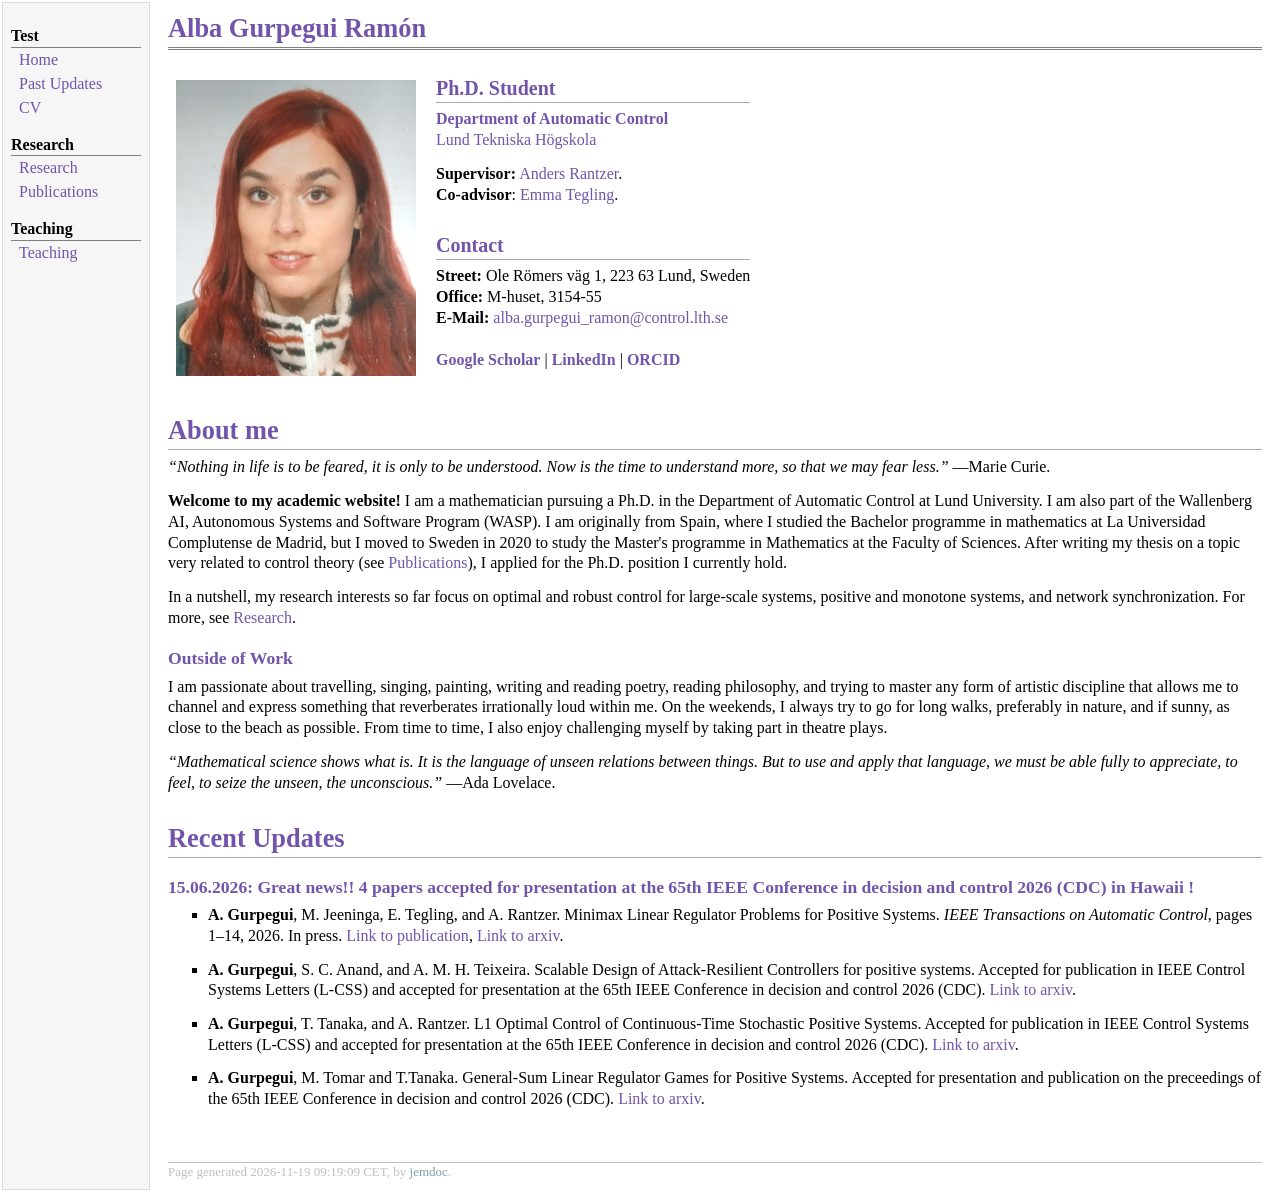
<file: index.html>
<!DOCTYPE html PUBLIC "-//W3C//DTD XHTML 1.1//EN"
  "http://www.w3.org/TR/xhtml11/DTD/xhtml11.dtd">
<html xmlns="http://www.w3.org/1999/xhtml" xml:lang="en">
<head>
<meta name="generator" content="jemdoc, see http://jemdoc.jaboc.net/" />
<meta http-equiv="Content-Type" content="text/html;charset=utf-8" />
<link rel="stylesheet" href="jemdoc.css" type="text/css" />
<link rel="stylesheet" href="../../jemdoc.css" type="text/css" />
<title>Alba Gurpegui - Academic Webpage</title>
</head>
<body>
<table summary="Table for page layout." id="tlayout">
<tr valign="top">
<td id="layout-menu">
<div class="menu-category">Test</div>
<div class="menu-item"><a href="/index.html">Home</a></div>
<div class="menu-item"><a href="/pastupdates.html">Past&nbsp;Updates</a></div>
<div class="menu-item"><a href="/CV.html">CV</a></div>
<div class="menu-category">Research</div>
<div class="menu-item"><a href="/research.html">Research</a></div>
<div class="menu-item"><a href="/publications.html">Publications</a></div>
<div class="menu-category">Teaching</div>
<div class="menu-item"><a href="/teaching.html">Teaching</a></div>
</td>
<td id="layout-content">
<div id="toptitle">
<h1>Alba Gurpegui Ramón</h1>
</div>
<table class="imgtable"><tr><td>
<img src="pic_alba.png" alt="Alba" />&nbsp;</td>
<td align="left"><h2>Ph.D. Student</h2>
<p><a href="https://www.control.lth.se"><b>Department of Automatic Control</b></a><br />
<a href="https://www.lth.se">Lund Tekniska Högskola</a><br /></p>
<p><b>Supervisor:</b> <a href="https://www.control.lth.se/personnel/personnel/anders-rantzer/">Anders Rantzer</a>.<br />
<b>Co-advisor</b>: <a href="https://tegling.se">Emma Tegling</a>.</p>
<h2>Contact</h2>
<p><b>Street:</b> Ole Römers väg 1, 223 63 Lund, Sweden<br />
<b>Office:</b> M-huset,  3154-55<br />
<b>E-Mail:</b> <a href="mailto:alba.gurpegui_ramon@control.lth.se">alba.gurpegui_ramon@control.lth.se</a><br />
<br />
<a href="https://scholar.google.com/citations?user=vSmTNfsAAAAJ&amp;hl=en"><b>Google Scholar</b></a> | <a href="https://www.linkedin.com/in/alba-gurpegui-3a1896249/"><b>LinkedIn</b></a> | <a href="https://orcid.org/0009-0004-3581-3519"><b>ORCID</b></a> </p>
</td></tr></table>
<h1>About me </h1>
<p><i>&ldquo;Nothing in life is to be feared, it is only to be understood. Now is the time to understand more, so that we may fear less.&rdquo;</i> —Marie Curie.</p>
<p><b>Welcome to my academic website!</b> I am a mathematician pursuing a Ph.D. in the Department 
of Automatic Control at Lund University. I am also part of the Wallenberg AI, Autonomous 
Systems and Software Program (WASP). I am originally from Spain, where I studied the Bachelor programme in mathematics at La Universidad Complutense de Madrid, 
but I moved to Sweden in 2020 to study the Master's programme in Mathematics at the Faculty of Sciences. After 
writing my thesis on a topic very related to control theory (see <a href="/publications.html">Publications</a>), I applied for the Ph.D. position 
I currently hold. </p>
<p>In a nutshell, my research interests so far focus on optimal and robust control for large-scale systems, positive and monotone systems, 
and network synchronization. For more, see <a href="/research.html">Research</a>.</p>
<h3>Outside of Work</h3>
<p>I am passionate about travelling, singing, painting, writing and reading poetry, reading philosophy, 
and trying to master any form of artistic discipline that allows me to channel and express something 
that reverberates irrationally loud within me. On the weekends, I always try to go for long walks, preferably in nature, 
and if sunny, as close to the beach as possible. From time to time, I also enjoy challenging myself by taking part 
in theatre plays.</p>
<p><i>&ldquo;Mathematical science shows what is. It is the language of unseen relations between things. But to use and apply that language, we must be able fully to appreciate, to feel, to seize the unseen, the unconscious.&rdquo;</i> —Ada Lovelace.</p>
<h1>Recent Updates</h1>
<h3>15.06.2026: Great news!! 4 papers accepted for presentation at the 65th IEEE Conference in decision and control 2026 (CDC) in Hawaii !</h3>
<ul>
<li><p><b>A. Gurpegui</b>, M. Jeeninga, E. Tegling, and A. Rantzer. Minimax Linear Regulator Problems for Positive Systems. <i>IEEE Transactions
on Automatic Control</i>, pages 1–14, 2026. In press. <a href="https://ieeexplore.ieee.org/document/11430578">Link to publication</a>, <a href="https://arxiv.org/pdf/2411.04809">Link to arxiv</a>.</p>
</li>
</ul>
<ul>
<li><p><b>A. Gurpegui</b>, S. C. Anand, and A. M. H. Teixeira. Scalable Design of Attack-Resilient Controllers for positive systems. 
Accepted for publication in IEEE Control Systems Letters (L-CSS) and accepted for presentation at the 65th IEEE Conference in decision and control 2026 (CDC). <a href="https://arxiv.org/pdf/2605.10078">Link to arxiv</a>.</p>
</li>
</ul>
<ul>
<li><p><b>A. Gurpegui</b>, T. Tanaka, and A. Rantzer. L1 Optimal Control of Continuous-Time Stochastic Positive Systems. 
Accepted for publication in  IEEE Control Systems Letters (L-CSS) and accepted for presentation at the 65th IEEE Conference in decision and control 2026 (CDC). <a href="https://arxiv.org/pdf/2607.03952">Link to arxiv</a>.</p>
</li>
</ul>
<ul>
<li><p><b>A. Gurpegui</b>, M. Tomar and T.Tanaka. General-Sum Linear Regulator Games for Positive Systems. Accepted for presentation and publication
on the preceedings of the 65th IEEE Conference in decision and control 2026 (CDC). <a href="https://arxiv.org/pdf/2608.22711">Link to arxiv</a>.</p>
</li>
</ul>
<div id="footer">
<div id="footer-text">
Page generated 2026-11-19 09:19:09 CET, by <a href="http://jemdoc.jaboc.net/">jemdoc</a>.
</div>
</div>
</td>
</tr>
</table>
<!-- This script will be injected in the pages of the site to collect visiting info fpr Google analytics.-->
<!-- Use your GoogleAnalytics ID, update the following code and the MY_ID with yours (used two times.)  -->
<script async src="https://www.googletagmanager.com/gtag/js?id=MY_ID"></script>
<script>
  window.dataLayer = window.dataLayer || [];
  function gtag(){dataLayer.push(arguments);}
  gtag('js', new Date());
  gtag('config', 'MY_ID');
</script>
</body>
</html>
</file>
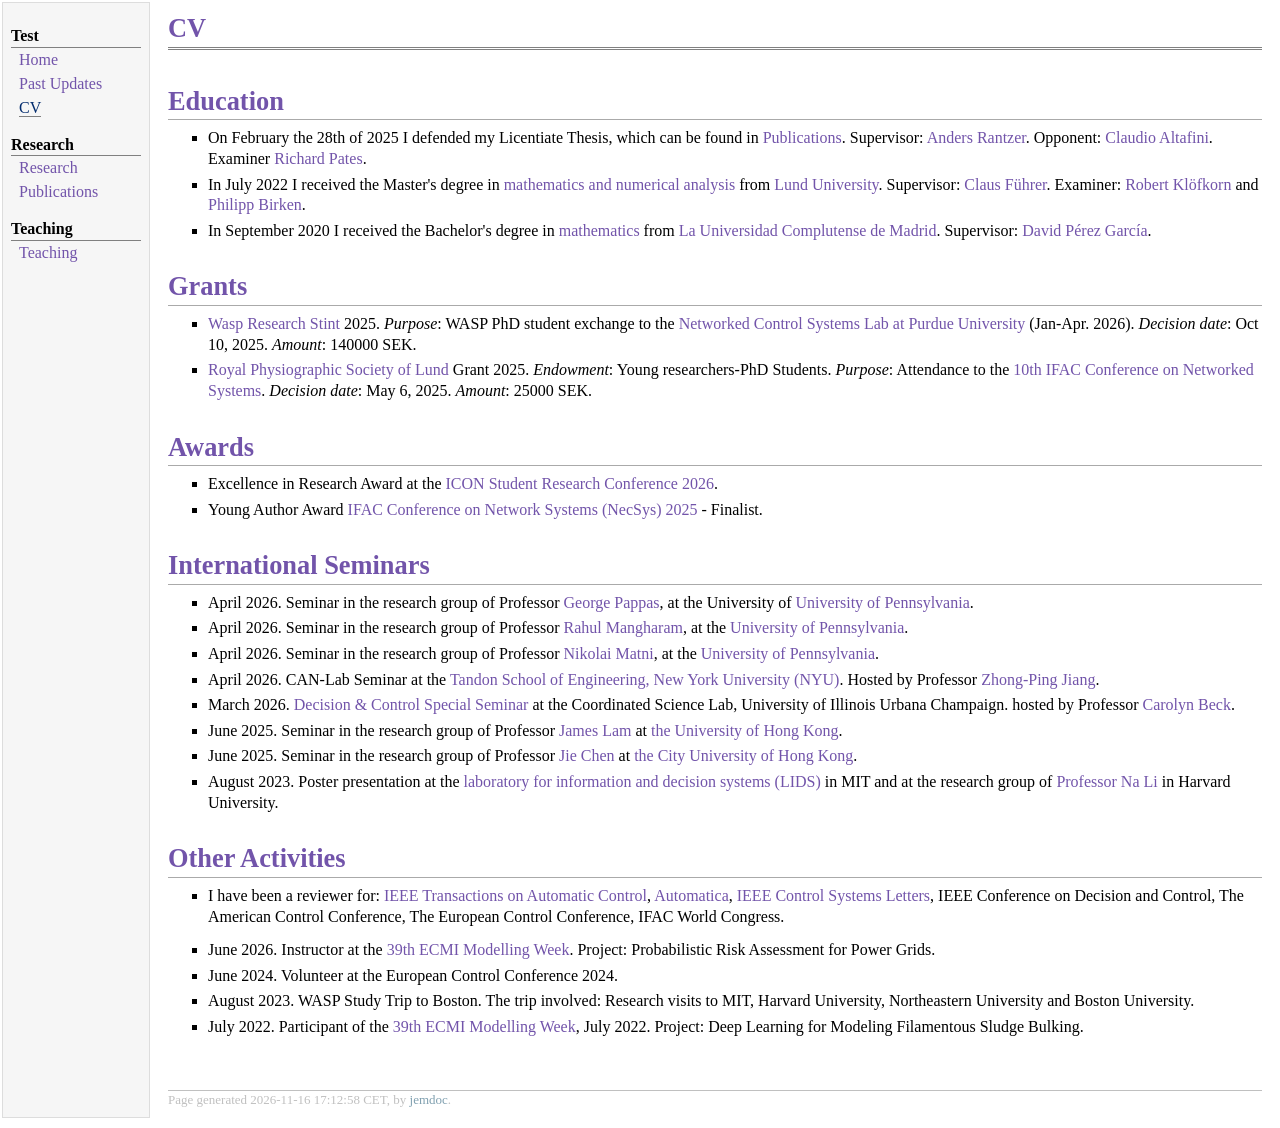
<file: CV.html>
<!DOCTYPE html PUBLIC "-//W3C//DTD XHTML 1.1//EN"
  "http://www.w3.org/TR/xhtml11/DTD/xhtml11.dtd">
<html xmlns="http://www.w3.org/1999/xhtml" xml:lang="en">
<head>
<meta name="generator" content="jemdoc, see http://jemdoc.jaboc.net/" />
<meta http-equiv="Content-Type" content="text/html;charset=utf-8" />
<link rel="stylesheet" href="jemdoc.css" type="text/css" />
<title>Alba Gurpegui - Academic Webpage</title>
</head>
<body>
<table summary="Table for page layout." id="tlayout">
<tr valign="top">
<td id="layout-menu">
<div class="menu-category">Test</div>
<div class="menu-item"><a href="/index.html">Home</a></div>
<div class="menu-item"><a href="/pastupdates.html">Past&nbsp;Updates</a></div>
<div class="menu-item"><a href="/CV.html" class="current">CV</a></div>
<div class="menu-category">Research</div>
<div class="menu-item"><a href="/research.html">Research</a></div>
<div class="menu-item"><a href="/publications.html">Publications</a></div>
<div class="menu-category">Teaching</div>
<div class="menu-item"><a href="/teaching.html">Teaching</a></div>
</td>
<td id="layout-content">
<div id="toptitle">
<h1>CV </h1>
</div>
<h1>Education</h1>
<ul>
<li><p>On February the 28th of 2025 I defended my Licentiate Thesis, which can be found in <a href="\publications.html">Publications</a>. 
Supervisor: <a href="https://www.control.lth.se/personnel/personnel/anders-rantzer/">Anders Rantzer</a>. Opponent: <a href="https://liu.se/en/employee/claal20">Claudio Altafini</a>. Examiner <a href="https://portal.research.lu.se/en/persons/richard-pates/">Richard Pates</a>.</p>
</li>
<li><p>In July 2022 I received the Master's degree in <a href="https://www.maths.lu.se/english/education/mathematics-masters-programme/">mathematics and numerical analysis</a> from <a href="https://www.lunduniversity.lu.se">Lund University</a>. 
Supervisor: <a href="https://www.maths.lu.se/english/research/staff/claus-fuhrer/">Claus Führer</a>. Examiner: <a href="https://portal.research.lu.se/en/persons/robert-kloefkorn/">Robert Klöfkorn</a> and <a href="https://www.maths.lu.se/english/research/staff/philipp-birken/">Philipp Birken</a>.</p>
</li>
<li><p>In September 2020 I received the Bachelor's degree in <a href="https://matematicas.ucm.es/estudios/grado-matematicas-plan">mathematics</a> from <a href="https://matematicas.ucm.es">La Universidad Complutense de Madrid</a>. Supervisor: <a href="https://www.ucm.es/mathqi/david-perez-garcia">David Pérez García</a>.</p>
</li>
</ul>
<h1>Grants</h1>
<ul>
<li><p><a href="https://wasp-sweden.org/graduate-school/internationalization/study-stint-abroad/">Wasp Research Stint</a> 2025. <i>Purpose</i>: WASP PhD student exchange to the <a href="https://networked-control-systems-lab.github.io/?_ga=2.5119798.467045191.1794845396-16957568.1794845395">Networked Control Systems Lab at Purdue University</a> (Jan-Apr. 2026). <i>Decision date</i>: Oct 10, 2025. <i>Amount</i>: 140000 SEK.</p>
</li>
<li><p><a href="https://www.fysiografen.se/en/">Royal Physiographic Society of Lund</a> Grant 2025. <i>Endowment</i>: Young researchers-PhD Students. <i>Purpose</i>: Attendance to the <a href="https://necsys25.org">10th IFAC Conference on Networked Systems</a>. <i>Decision date</i>: May 6, 2025. <i>Amount</i>: 25000 SEK.</p>
</li>
</ul>
<h1>Awards </h1>
<ul>
<li><p>Excellence in Research Award at the <a href="https://purdue-icon-src.github.io/index.html">ICON Student Research Conference 2026</a>.</p>
</li>
<li><p>Young Author Award <a href="https://necsys25.org">IFAC Conference on Network Systems (NecSys) 2025</a> - Finalist. </p>
</li>
</ul>
<h1>International Seminars</h1>
<ul>
<li><p>April 2026. Seminar in the research group of Professor <a href="https://www.georgejpappas.org">George Pappas</a>, at the University of <a href="https://www.upenn.edu">University of Pennsylvania</a>. </p>
</li>
<li><p>April 2026. Seminar in the research group of Professor <a href="https://directory.seas.upenn.edu/rahul-mangharam/">Rahul Mangharam</a>, at the <a href="https://www.upenn.edu">University of Pennsylvania</a>. </p>
</li>
<li><p>April 2026. Seminar in the research group of Professor <a href="https://nikolaimatni.github.io">Nikolai Matni</a>, at the <a href="https://www.upenn.edu">University of Pennsylvania</a>. </p>
</li>
<li><p>April 2026. CAN-Lab Seminar at the <a href="https://engineering.nyu.edu">Tandon School of Engineering, New York University (NYU)</a>. Hosted by Professor <a href="https://engineering.nyu.edu/faculty/zhong-ping-jiang">Zhong-Ping Jiang</a>.</p>
</li>
<li><p>March 2026. <a href="https://calendars.illinois.edu/detail/6991/33548097">Decision &amp; Control Special Seminar</a> at the Coordinated Science Lab, University of Illinois Urbana Champaign. 
hosted by Professor <a href="https://ise.illinois.edu/directory/profile/beck3">Carolyn Beck</a>.</p>
</li>
<li><p>June 2025. Seminar in the research group of Professor <a href="https://meweb.hku.hk/jlam/">James Lam</a> at <a href="https://www.hku.hk">the University of Hong Kong</a>. </p>
</li>
<li><p>June 2025. Seminar in the research group of Professor <a href="https://www.ee.cityu.edu.hk/~jchen/Biography.html">Jie Chen</a> at <a href="https://www.cityu.edu.hk">the City University of Hong Kong</a>.</p>
</li>
<li><p>August 2023. Poster presentation at the <a href="https://lids.mit.edu">laboratory for information and decision systems (LIDS)</a> in MIT and at the research group of <a href="https://nali.seas.harvard.edu">Professor Na Li</a> in Harvard University.</p>
</li>
</ul>
<h1>Other Activities</h1>
<ul>
<li><p>I have been a reviewer for: <a href="https://www.ieeecss.org/publication/transactions-automatic-control">IEEE Transactions on Automatic Control</a>, <a href="https://www.sciencedirect.com/journal/automatica">Automatica</a>,
<a href="https://www.ieeecss.org/publication/ieee-control-systems-letters">IEEE Control Systems Letters</a>, IEEE Conference on Decision and Control,
The American Control Conference, The European Control Conference, IFAC World Congress.</p>
</li>
</ul>
<ul>
<li><p>June 2026. Instructor at the <a href="https://sites.google.com/view/ecmimw2026/home">39th ECMI Modelling Week</a>. Project: Probabilistic Risk Assessment for Power Grids.</p>
</li>
<li><p>June 2024. Volunteer at the European Control Conference 2024.</p>
</li>
<li><p>August 2023. WASP Study Trip to Boston. The trip involved: Research visits to MIT, Harvard University, Northeastern University and Boston University.</p>
</li>
<li><p>July 2022. Participant of the <a href="https://ecmimw2022.di.univr.it">39th ECMI Modelling Week</a>, July 2022. Project: Deep Learning for Modeling Filamentous Sludge Bulking.</p>
</li>
</ul>
<div id="footer">
<div id="footer-text">
Page generated 2026-11-16 17:12:58 CET, by <a href="http://jemdoc.jaboc.net/">jemdoc</a>.
</div>
</div>
</td>
</tr>
</table>
<!-- This script will be injected in the pages of the site to collect visiting info fpr Google analytics.-->
<!-- Use your GoogleAnalytics ID, update the following code and the MY_ID with yours (used two times.)  -->
<script async src="https://www.googletagmanager.com/gtag/js?id=MY_ID"></script>
<script>
  window.dataLayer = window.dataLayer || [];
  function gtag(){dataLayer.push(arguments);}
  gtag('js', new Date());
  gtag('config', 'MY_ID');
</script>
</body>
</html>
</file>
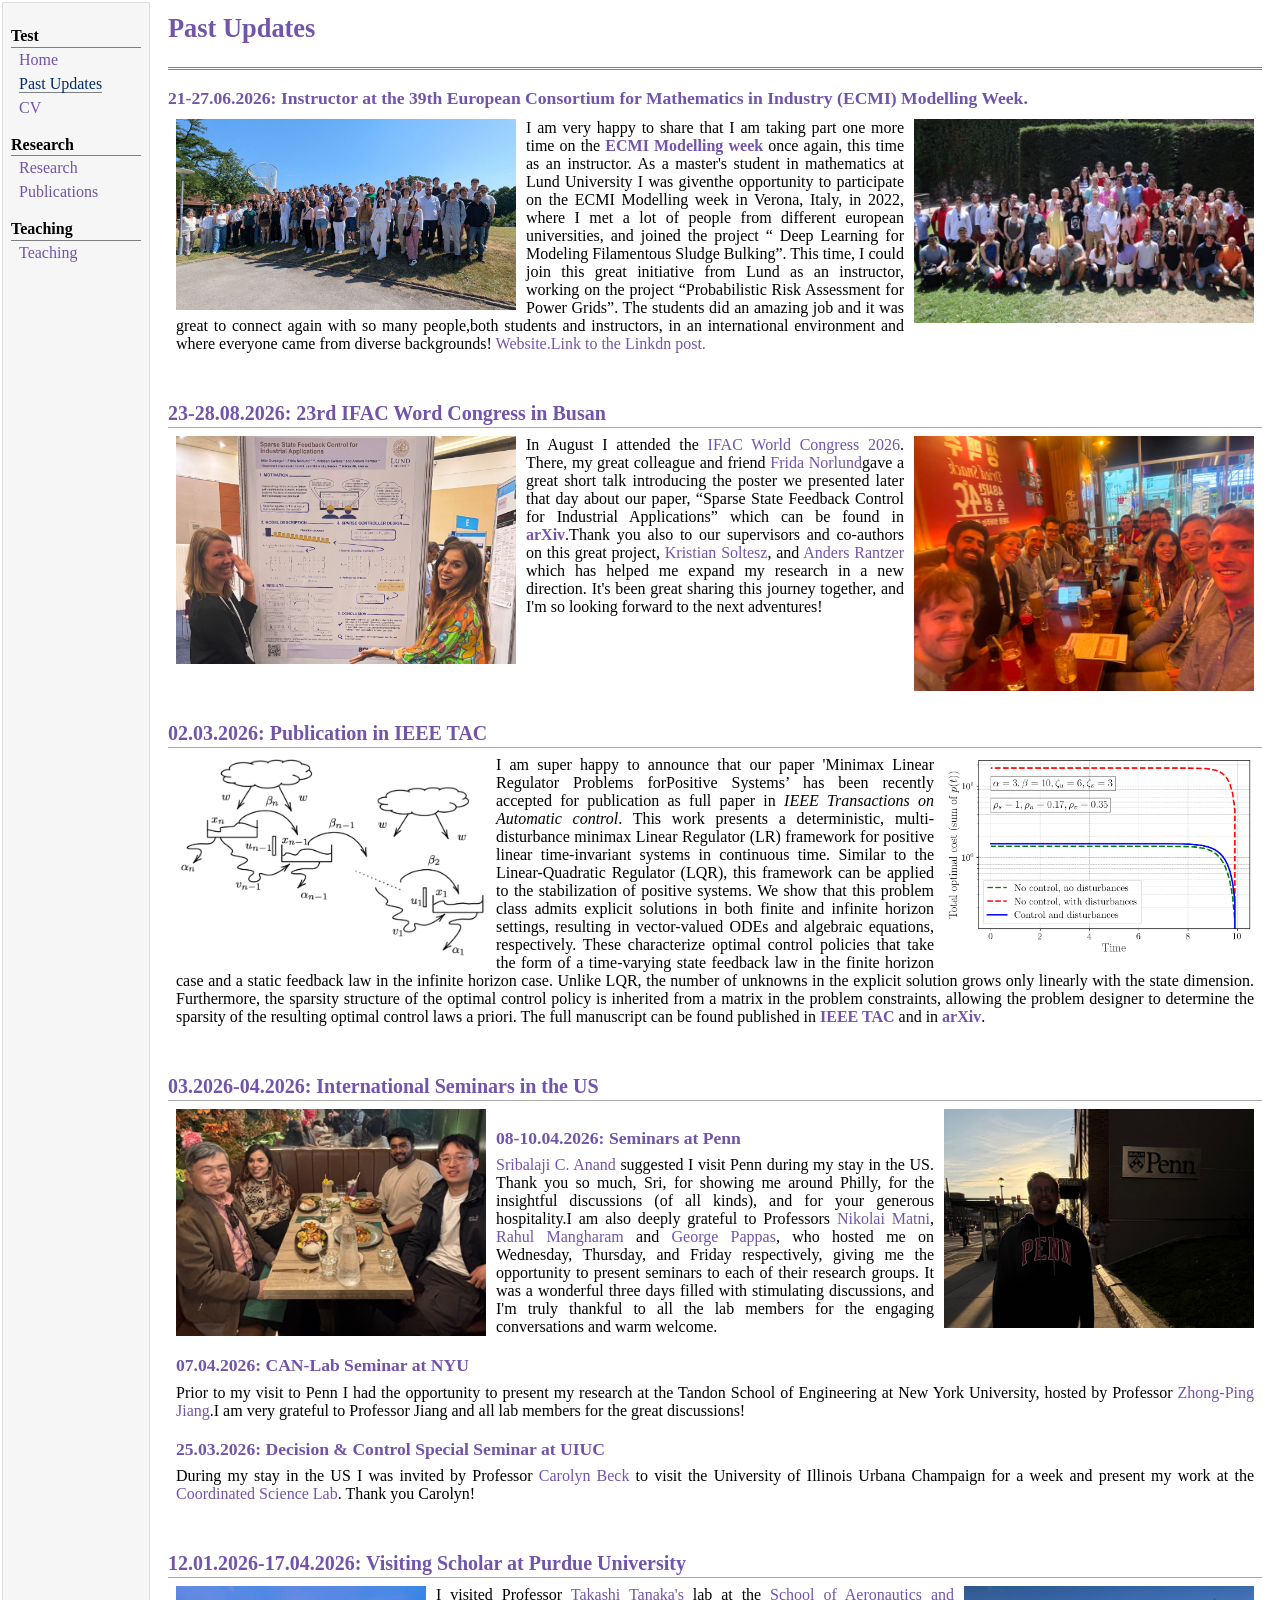
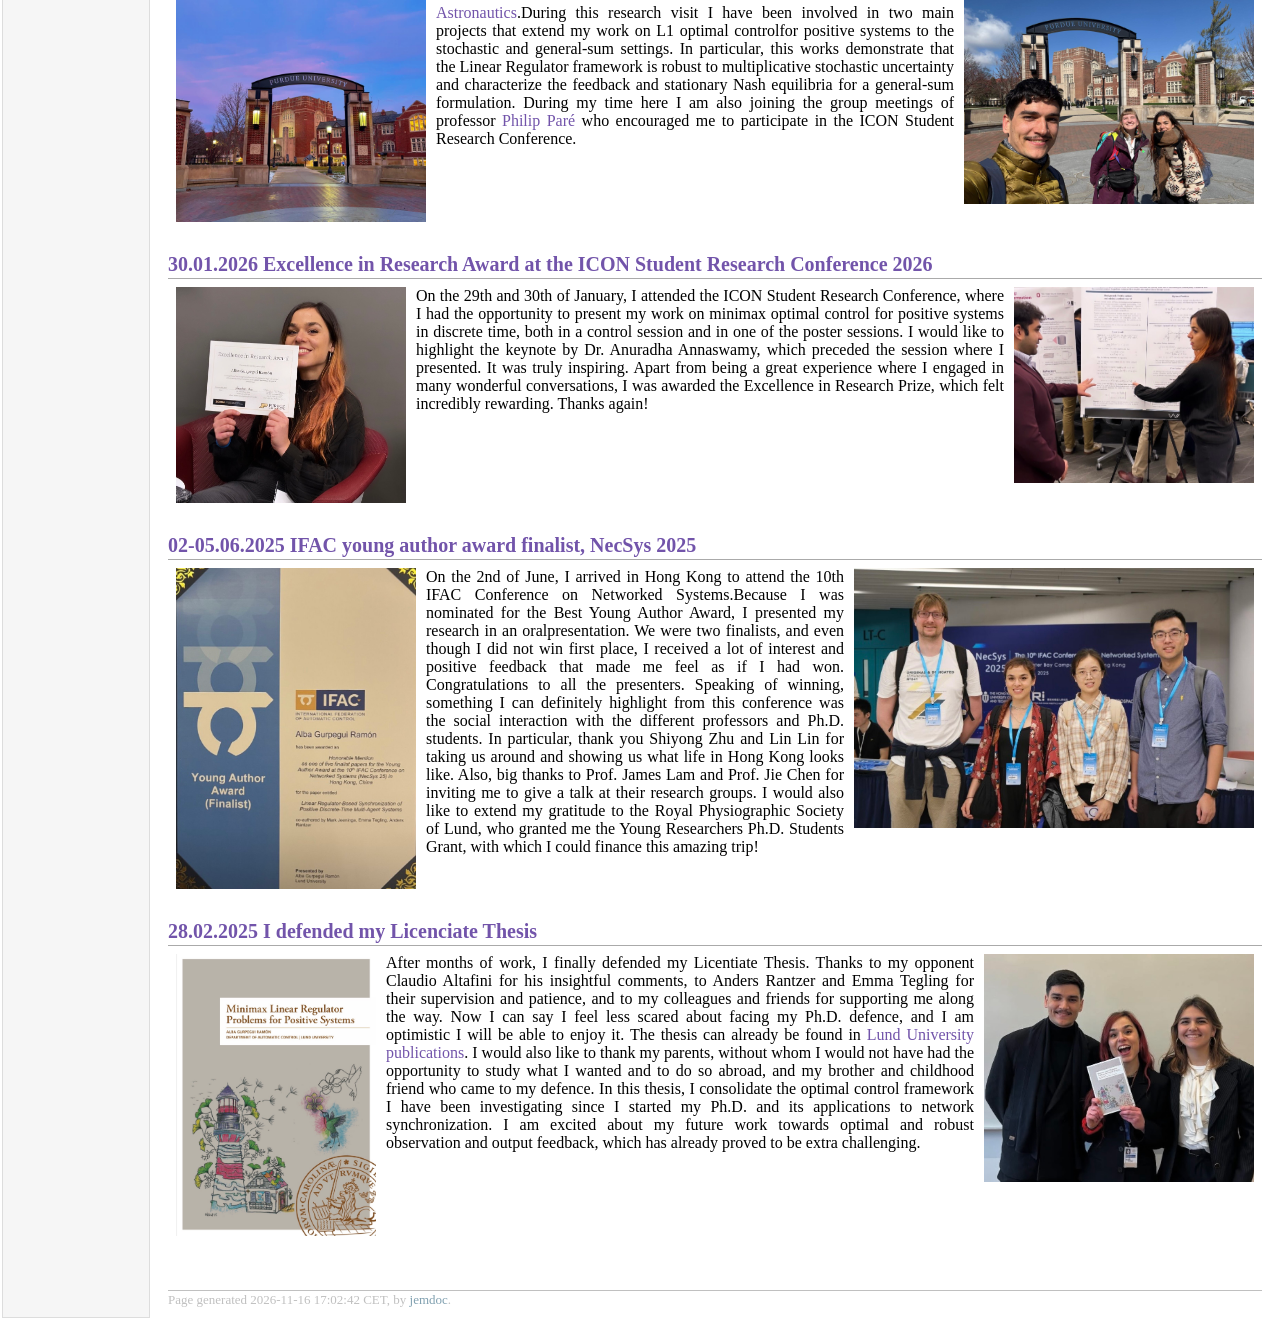
<file: pastupdates.html>
<!DOCTYPE html PUBLIC "-//W3C//DTD XHTML 1.1//EN"
  "http://www.w3.org/TR/xhtml11/DTD/xhtml11.dtd">
<html xmlns="http://www.w3.org/1999/xhtml" xml:lang="en">
<head>
<meta name="generator" content="jemdoc, see http://jemdoc.jaboc.net/" />
<meta http-equiv="Content-Type" content="text/html;charset=utf-8" />
<link rel="stylesheet" href="jemdoc.css" type="text/css" />
<title>Alba Gurpegui - Academic Webpage</title>
</head>
<body>
<table summary="Table for page layout." id="tlayout">
<tr valign="top">
<td id="layout-menu">
<div class="menu-category">Test</div>
<div class="menu-item"><a href="/index.html">Home</a></div>
<div class="menu-item"><a href="/pastupdates.html" class="current">Past&nbsp;Updates</a></div>
<div class="menu-item"><a href="/CV.html">CV</a></div>
<div class="menu-category">Research</div>
<div class="menu-item"><a href="/research.html">Research</a></div>
<div class="menu-item"><a href="/publications.html">Publications</a></div>
<div class="menu-category">Teaching</div>
<div class="menu-item"><a href="/teaching.html">Teaching</a></div>
</td>
<td id="layout-content">
<div id="toptitle">
<h1>Past Updates</h1>
<div id="subtitle">&nbsp;&nbsp;&nbsp;</div>
</div>
<h3>21-27.06.2026: Instructor at the 39th European Consortium for Mathematics in Industry (ECMI) Modelling Week.</h3>
<table id="TABLE_RESEARCH">
<tr class="r1"><td class="c1"><img src="images/ECMI.jpeg" width="340px" style="float: left; padding-right: 10px;">
<img src="images/ECMI_verona.jpg" width="340px" style="float: right; padding-left: 10px;">
I am very happy to share that I am taking part one more time on the <a href="https://ecmiindmath.org/education/modelling-weeks/"><b>ECMI Modelling week</b></a> once again, this time as an instructor. As a master's student in mathematics at Lund University I was giventhe opportunity to participate on the ECMI Modelling week in Verona, Italy, in 2022, where I met a lot of people from different european universities, and joined the project &ldquo; Deep Learning for Modeling Filamentous Sludge Bulking&rdquo;. This time, I could join this great initiative from Lund as an instructor, working on the project &ldquo;Probabilistic Risk Assessment for Power Grids&rdquo;. The students did an amazing job and it was great to connect again with so many people,both students and instructors, in an international environment and where everyone came from diverse backgrounds!
<a href="https://sites.google.com/view/ecmimw2026/home">Website.</a><a href="https://www.linkedin.com/feed/update/urn:li:activity:7477735351722270720/">Link to the Linkdn post.</a>
<br /><br />
</td></tr></table>
<h2>23-28.08.2026: 23rd IFAC Word Congress in Busan</h2>
<table id="TABLE_RESEARCH">
<tr class="r1"><td class="c1"><img src="images/Frida_alba.jpg" width="340px" style="float: left; padding-right: 10px;">
<img src="images/IFAC_crew.JPG" width="340px" style="float: right; padding-left: 10px;">
In August I attended the <a href="https://www.ifac2026.org/fairDash.do">IFAC World Congress 2026</a>. There, my great colleague and friend <a href="https://portal.research.lu.se/en/persons/frida-norlund/">Frida Norlund</a>gave a great short talk introducing the poster we presented later that day about our paper, “Sparse State Feedback Control for Industrial Applications” which can be found in <a href="https://arxiv.org/pdf/2607.03159"><b>arXiv</b></a>.Thank you also to our supervisors and co-authors on this great project, <a href="https://portal.research.lu.se/en/persons/kristian-soltesz/">Kristian Soltesz</a>, and <a href="https://portal.research.lu.se/en/persons/anders-rantzer/">Anders Rantzer</a> which has helped me expand my research in a new direction. It's been great sharing this journey together, and I'm so looking forward to the next adventures!
<br /><br />
</td></tr></table>
<h2>02.03.2026: Publication in IEEE TAC</h2>
<table id="TABLE_RESEARCH">
<tr class="r1"><td class="c1"><img src="images/water_net.png" width="310px" style="float: left; padding-right: 10px;">
<img src="images/FIN-cost-evol.png" width="310px" style="float: right; padding-left: 10px;">
I am super happy to announce that our paper 'Minimax Linear Regulator Problems forPositive Systems&rsquo; has been recently accepted for publication as full paper in <i>IEEE Transactions on Automatic control</i>. This work presents a deterministic, multi-disturbance minimax Linear Regulator (LR) framework for positive linear time-invariant systems in continuous time. 
Similar to the Linear-Quadratic Regulator (LQR), this framework can be applied to the stabilization of positive systems. We show that this problem class admits explicit solutions in both finite and infinite horizon settings, resulting in vector-valued ODEs and algebraic equations, respectively. These characterize optimal control policies that take the form of a time-varying state feedback law in the finite horizon case and a static feedback law in the infinite horizon case. Unlike LQR, the number of unknowns in the explicit solution grows only linearly with the state dimension. Furthermore, the sparsity structure of the optimal control policy is inherited from a matrix in the problem constraints, allowing the problem designer to determine the sparsity of the resulting optimal control laws a priori.
The full manuscript can be found published in <a href="https://ieeexplore.ieee.org/document/11430578"><b>IEEE TAC</b></a> and in <a href="https://arxiv.org/pdf/2411.04809"><b>arXiv</b></a>.
<br /><br />
</td></tr></table>
<h2>03.2026-04.2026: International Seminars in the US</h2>
<table id="TABLE_RESEARCH">
<tr class="r1"><td class="c1"><img src="images/NYU.jpg" width="310px" style="float: left; padding-right: 10px;">
<img src="images/SRI.jpg" width="310px" style="float: right; padding-left: 10px;">
<h3>08-10.04.2026: Seminars at Penn </h3>
<a href="https://sites.google.com/view/sribalajianand/home">Sribalaji C. Anand</a> suggested I visit Penn during my stay in the US. Thank you so much, Sri, for showing me around Philly, for the insightful discussions (of all kinds), and for your generous hospitality.I am also deeply grateful to Professors <a href="https://nikolaimatni.github.io">Nikolai Matni</a>, <a href="https://directory.seas.upenn.edu/rahul-mangharam/">Rahul Mangharam</a> and <a href="https://www.georgejpappas.org">George Pappas</a>, who hosted me on Wednesday, Thursday, and Friday respectively, giving me the opportunity to present seminars to each of their research groups. It was a wonderful three days filled with stimulating discussions, and I'm truly thankful to all the lab members for the engaging conversations and warm welcome.
<h3>07.04.2026: CAN-Lab Seminar at NYU </h3>
Prior to my visit to Penn I had the opportunity to present my research at the Tandon School of Engineering at New York University, hosted by Professor <a href="https://engineering.nyu.edu/faculty/zhong-ping-jiang">Zhong-Ping Jiang</a>.I am very grateful to Professor Jiang and all lab members for the great discussions! 
<h3>25.03.2026: Decision &amp; Control Special Seminar at UIUC</h3>
During my stay in the US I was invited by Professor <a href="https://ise.illinois.edu/directory/profile/beck3">Carolyn Beck</a> to visit the University of Illinois Urbana Champaign for a week and present my work at the <a href="https://calendars.illinois.edu/detail/6991/33548097">Coordinated Science Lab</a>. Thank you Carolyn!
<br /><br />
</td></tr></table>
<h2>12.01.2026-17.04.2026: Visiting Scholar at Purdue University</h2>
<table id="TABLE_RESEARCH">
<tr class="r1"><td class="c1"><img src="images/purdue.JPG" width="250px" style="float: left; padding-right: 10px;">
<img src="images/Taylor.JPG" width="290px" style="float: right; padding-left: 10px;">
I visited Professor <a href="https://networked-control-systems-lab.github.io/research/">Takashi Tanaka's</a> lab at the <a href="https://engineering.purdue.edu/AAE?gad_source=1&amp;gad_campaignid=23623479518&amp;gbraid=0AAAAAqdM1ZjSb6ziUa1eh1X47-Zmudqnk&amp;gclid=Cj0KCQjw7cLOBhDmARIsAGsuA0nA-rz7OQv2yV0pgiR3VMm_qj-ILXZInYyi0golLRDZnZAdfOXx7LUaAugNEALw_wcB">School of Aeronautics and Astronautics</a>.During this research visit I have been involved in two main projects that extend my work on L1 optimal controlfor positive systems to the stochastic and general-sum settings. In particular, this works demonstrate that the Linear Regulator framework is robust to multiplicative stochastic uncertainty and characterize the feedback and stationary Nash equilibria for a general-sum formulation. During my time here I am also joining the group meetings of professor <a href="https://sites.google.com/view/philpare/home">Philip Paré</a> who encouraged me to participate in the ICON Student Research Conference.
<br /><br />
</td></tr></table>
<h2>30.01.2026 Excellence in Research Award at the ICON Student Research Conference 2026</h2>
<table id="TABLE_RESEARCH">
<tr class="r1"><td class="c1"><img src="images/alba_ICONaward.jpg" width="230px" style="float: left; padding-right: 10px;">
<img src="images/posterICON.jpg" width="240px" style="float: right; padding-left: 10px;">
On the 29th and 30th of January, I attended the ICON Student Research Conference, where I had the opportunity to present my work on minimax optimal control for positive systems in discrete time, both in a control session and in one of the poster sessions. I would like to highlight the keynote by Dr. Anuradha Annaswamy, which preceded the session where I presented. It was truly inspiring. Apart from being a great experience where I engaged in many wonderful conversations, I was awarded the Excellence in Research Prize, which felt incredibly rewarding. Thanks again!
<br /><br />
</td></tr></table>
<h2>02-05.06.2025 IFAC young author award finalist, NecSys 2025</h2>
<table id="TABLE_RESEARCH">
<tr class="r1"><td class="c1"><img src="images/IFAC_award.jpg" width="240px" style="float: left; padding-right: 10px;">
<img src="images/necsys_friends.jpg" width="400px" style="float: right; padding-left: 10px;">
On the 2nd of June, I arrived in Hong Kong to attend the 10th IFAC Conference on Networked Systems.Because I was nominated for the Best Young Author Award, I presented my research in an oralpresentation. We were two finalists, and even though I did not win first place, I received a lot of interest and positive feedback that made me feel as if I had won. Congratulations to all the presenters. Speaking of winning, something I can definitely highlight from this conference was the social interaction with the different professors and Ph.D. students. In particular, thank you Shiyong Zhu and Lin Lin for taking us around and showing us what life in Hong Kong looks like. Also, big thanks to Prof. James Lam and Prof. Jie Chen for inviting me to give a talk at their research groups. I would also like to extend my gratitude to the Royal Physiographic Society of Lund, who granted me the Young Researchers Ph.D. Students Grant, with which I could finance this amazing trip!
<br /><br />
</td></tr></table>
<h2>28.02.2025 I defended my Licenciate Thesis</h2>
<table id="TABLE_RESEARCH">
<tr class="r1"><td class="c1"><img src="images/lic_thesis.jpg" width="200px" style="float: left; padding-right: 10px;">
<img src="images/albalbertea.jpg" width="270px" style="float: right; padding-left: 10px;">
After months of work, I finally defended my Licentiate Thesis. Thanks to my opponent Claudio Altafini for his insightful comments, to Anders Rantzer and Emma Tegling for their supervision and patience, and to my colleagues and friends for supporting me along the way. Now I can say I feel less scared about facing my Ph.D. defence, and I am optimistic I will be able to enjoy it. The thesis can already be found in <a href="https://lup.lub.lu.se/search/files/218374664/Thesis_Alba_Gurpegui_Ramon.pdf">Lund University publications</a>.
I would also like to thank my parents, without whom I would not have had the opportunity to study what I wanted and to do so abroad, and my brother and childhood friend who came to my defence. 
In this thesis, I consolidate the optimal control framework I have been investigating since I started my Ph.D. and its applications to network synchronization. I am excited about my future work towards optimal and robust observation and output feedback, which has already proved to be extra challenging.<br /><br />
</td></tr></table>
<div id="footer">
<div id="footer-text">
Page generated 2026-11-16 17:02:42 CET, by <a href="http://jemdoc.jaboc.net/">jemdoc</a>.
</div>
</div>
</td>
</tr>
</table>
<!-- This script will be injected in the pages of the site to collect visiting info fpr Google analytics.-->
<!-- Use your GoogleAnalytics ID, update the following code and the MY_ID with yours (used two times.)  -->
<script async src="https://www.googletagmanager.com/gtag/js?id=MY_ID"></script>
<script>
  window.dataLayer = window.dataLayer || [];
  function gtag(){dataLayer.push(arguments);}
  gtag('js', new Date());
  gtag('config', 'MY_ID');
</script>
</body>
</html>
</file>
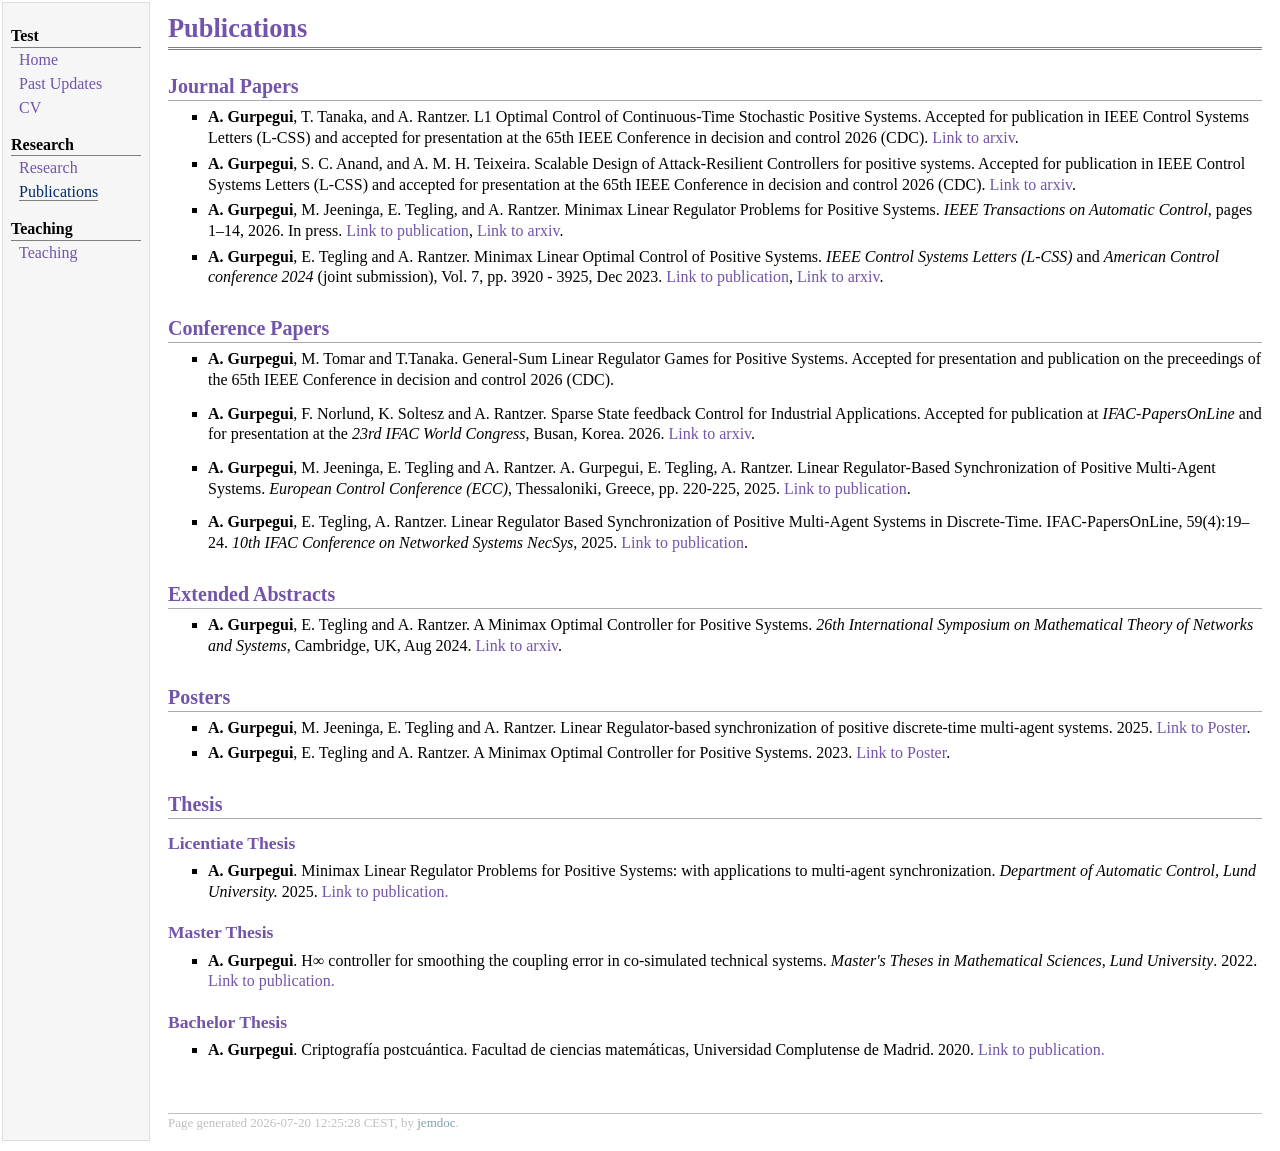
<file: publications.html>
<!DOCTYPE html PUBLIC "-//W3C//DTD XHTML 1.1//EN"
  "http://www.w3.org/TR/xhtml11/DTD/xhtml11.dtd">
<html xmlns="http://www.w3.org/1999/xhtml" xml:lang="en">
<head>
<meta name="generator" content="jemdoc, see http://jemdoc.jaboc.net/" />
<meta http-equiv="Content-Type" content="text/html;charset=utf-8" />
<link rel="stylesheet" href="jemdoc.css" type="text/css" />
<title>Alba Gurpegui - Academic Webpage</title>
</head>
<body>
<table summary="Table for page layout." id="tlayout">
<tr valign="top">
<td id="layout-menu">
<div class="menu-category">Test</div>
<div class="menu-item"><a href="/index.html">Home</a></div>
<div class="menu-item"><a href="/pastupdates.html">Past&nbsp;Updates</a></div>
<div class="menu-item"><a href="/CV.html">CV</a></div>
<div class="menu-category">Research</div>
<div class="menu-item"><a href="/research.html">Research</a></div>
<div class="menu-item"><a href="/publications.html" class="current">Publications</a></div>
<div class="menu-category">Teaching</div>
<div class="menu-item"><a href="/teaching.html">Teaching</a></div>
</td>
<td id="layout-content">
<div id="toptitle">
<h1>Publications</h1>
</div>
<h2>Journal Papers</h2>
<ul>
<li><p><b>A. Gurpegui</b>, T. Tanaka, and A. Rantzer. L1 Optimal Control of Continuous-Time Stochastic Positive Systems. 
Accepted for publication in  IEEE Control Systems Letters (L-CSS) and accepted for presentation at the 65th IEEE Conference in decision and control 2026 (CDC). <a href="https://arxiv.org/pdf/2607.03952">Link to arxiv</a>.</p>
</li>
<li><p><b>A. Gurpegui</b>, S. C. Anand, and A. M. H. Teixeira. Scalable Design of Attack-Resilient Controllers for positive systems. Accepted for publication in  
IEEE Control Systems Letters (L-CSS) and accepted for presentation at the 65th IEEE Conference in decision and control 2026 (CDC). <a href="https://arxiv.org/pdf/2605.10078">Link to arxiv</a>.</p>
</li>
<li><p><b>A. Gurpegui</b>, M. Jeeninga, E. Tegling, and A. Rantzer. Minimax Linear Regulator Problems for Positive Systems. <i>IEEE Transactions
on Automatic Control</i>, pages 1–14, 2026. In press. <a href="https://ieeexplore.ieee.org/document/11430578">Link to publication</a>, <a href="https://arxiv.org/pdf/2411.04809">Link to arxiv</a>.</p>
</li>
<li><p><b>A. Gurpegui</b>, E. Tegling and A. Rantzer. Minimax Linear Optimal Control of Positive Systems. 
<i>IEEE Control Systems Letters (L-CSS)</i> and <i>American Control conference 2024</i> (joint submission), 
Vol. 7, pp. 3920 - 3925, Dec 2023. <a href="https://ieeexplore.ieee.org/search/searchresult.jsp?newsearch=true&amp;queryText=alba%20gurpegui">Link to publication</a>, 
<a href="https://arxiv.org/pdf/2312.04990">Link to arxiv</a>.</p>
</li>
</ul>
<h2>Conference Papers</h2>
<ul>
<li><p><b>A. Gurpegui</b>, M. Tomar and T.Tanaka. General-Sum Linear Regulator Games for Positive Systems. Accepted for presentation and publication
on the preceedings of the 65th IEEE Conference in decision and control 2026 (CDC).</p>
</li>
</ul>
<ul>
<li><p><b>A. Gurpegui</b>, F. Norlund, K. Soltesz and A. Rantzer. Sparse State feedback Control for Industrial Applications. Accepted for publication at  
<i>IFAC-PapersOnLine</i> and for presentation at the <i>23rd IFAC World Congress</i>, Busan, Korea. 2026. <a href="https://arxiv.org/pdf/2607.03159">Link to arxiv</a>.</p>
</li>
</ul>
<ul>
<li><p><b>A. Gurpegui</b>, M. Jeeninga, E. Tegling and A. Rantzer. A. Gurpegui, E. Tegling, A. Rantzer.
Linear Regulator-Based Synchronization of Positive Multi-Agent Systems. <i> European Control Conference (ECC)</i>, Thessaloniki, Greece,
pp. 220-225, 2025. <a href="https://ieeexplore.ieee.org/document/11187054">Link to publication</a>.</p>
</li>
</ul>
<ul>
<li><p><b>A. Gurpegui</b>, E. Tegling, A. Rantzer. Linear Regulator Based Synchronization of Positive Multi-Agent Systems in Discrete-Time. IFAC-PapersOnLine, 
59(4):19–24. <i>10th IFAC Conference on Networked Systems NecSys</i>, 2025. <a href="https://www.sciencedirect.com/science/article/pii/S2405896325003842">Link to publication</a>.</p>
</li>
</ul>
<h2>Extended Abstracts</h2>
<ul>
<li><p><b>A. Gurpegui</b>, E. Tegling and A. Rantzer. A Minimax Optimal Controller for Positive Systems. <i>26th 
International Symposium on Mathematical Theory of Networks and Systems</i>, Cambridge, UK, Aug 2024. <a href="https://arxiv.org/pdf/2502.01180">Link to arxiv</a>.</p>
</li>
</ul>
<h2>Posters</h2>
<ul>
<li><p><b>A. Gurpegui</b>, M. Jeeninga, E. Tegling and A. Rantzer. Linear Regulator-based synchronization of positive discrete-time multi-agent systems. 2025. <a href="/documents/POSTER_necsys.pdf">Link to Poster</a>.</p>
</li>
<li><p><b>A. Gurpegui</b>, E. Tegling and A. Rantzer. A Minimax Optimal Controller for Positive Systems. 2023. <a href="/documents/Poster-WASP.pdf">Link to Poster</a>.</p>
</li>
</ul>
<h2>Thesis</h2>
<h3>Licentiate Thesis</h3>
<ul>
<li><p><b>A. Gurpegui</b>. Minimax Linear Regulator Problems for Positive Systems: with applications to multi-agent synchronization. <i>Department of Automatic Control,
Lund University.</i> 2025. <a href="https://lup.lub.lu.se/search/files/218374664/Thesis_Alba_Gurpegui_Ramon.pdf">Link to publication.</a> </p>
</li>
</ul>
<h3>Master Thesis</h3>
<ul>
<li><p><b>A. Gurpegui</b>. H∞ controller for smoothing the coupling error in co-simulated technical systems. <i>Master's Theses in Mathematical Sciences, Lund University</i>. 2022.
<a href="https://lup.lub.lu.se/luur/download?func=downloadFile&amp;recordOId=9095145&amp;fileOId=9151683">Link to publication.</a> </p>
</li>
</ul>
<h3>Bachelor Thesis</h3>
<ul>
<li><p><b>A. Gurpegui</b>. Criptografía postcuántica. Facultad de ciencias matemáticas, Universidad Complutense de Madrid. 2020.
<a href="/documents/TFG-Alba.pdf">Link to publication.</a></p>
</li>
</ul>
<div id="footer">
<div id="footer-text">
Page generated 2026-07-20 12:25:28 CEST, by <a href="http://jemdoc.jaboc.net/">jemdoc</a>.
</div>
</div>
</td>
</tr>
</table>
<!-- This script will be injected in the pages of the site to collect visiting info fpr Google analytics.-->
<!-- Use your GoogleAnalytics ID, update the following code and the MY_ID with yours (used two times.)  -->
<script async src="https://www.googletagmanager.com/gtag/js?id=MY_ID"></script>
<script>
  window.dataLayer = window.dataLayer || [];
  function gtag(){dataLayer.push(arguments);}
  gtag('js', new Date());
  gtag('config', 'MY_ID');
</script>
</body>
</html>
</file>
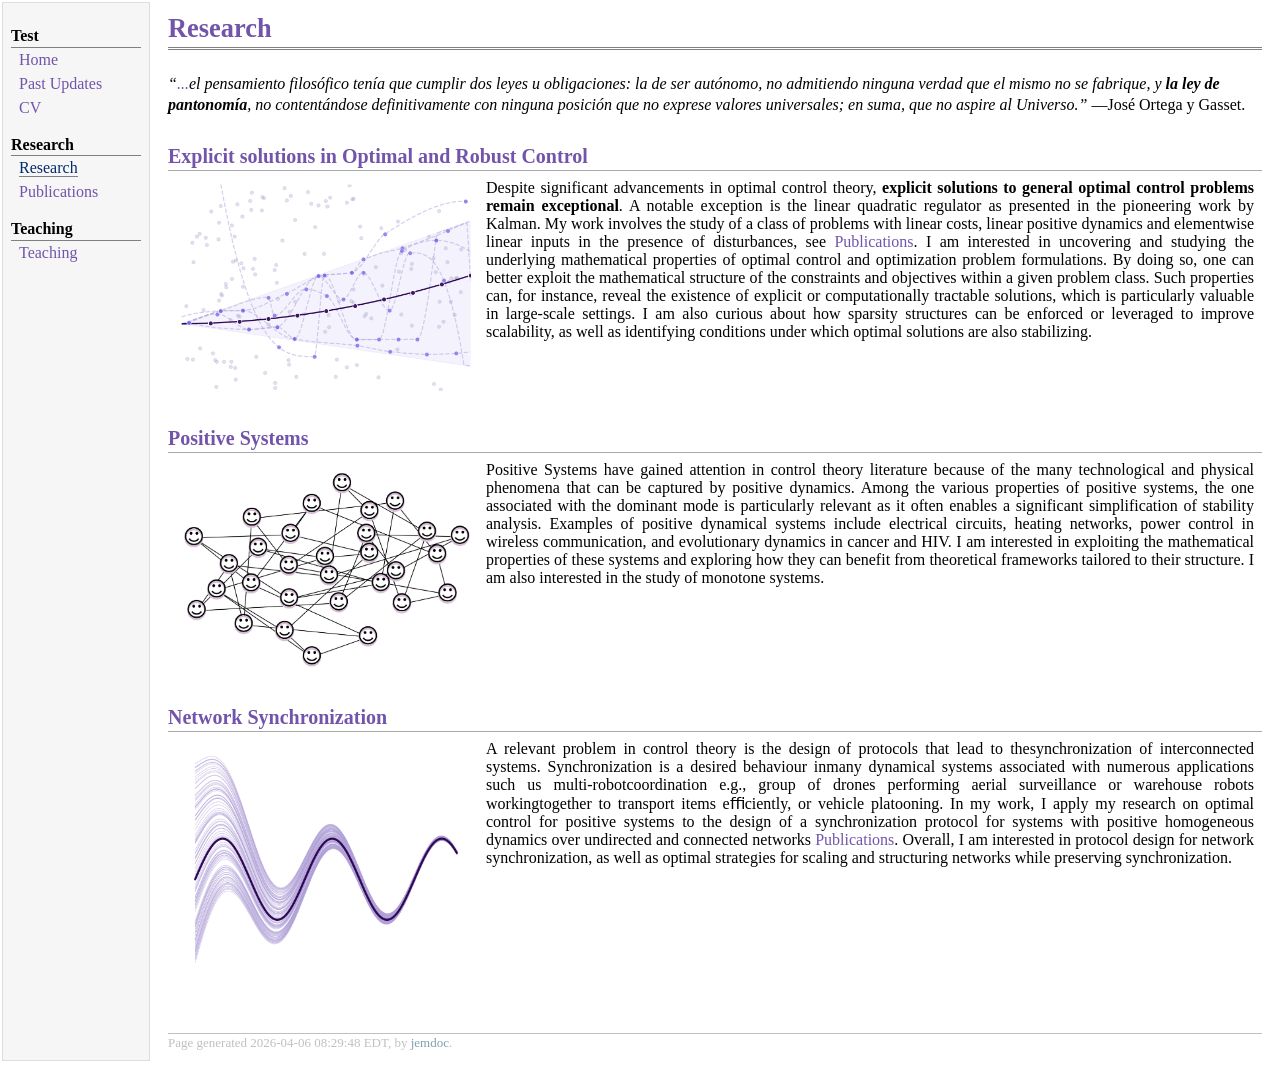
<file: research.html>
<!DOCTYPE html PUBLIC "-//W3C//DTD XHTML 1.1//EN"
  "http://www.w3.org/TR/xhtml11/DTD/xhtml11.dtd">
<html xmlns="http://www.w3.org/1999/xhtml" xml:lang="en">
<head>
<meta name="generator" content="jemdoc, see http://jemdoc.jaboc.net/" />
<meta http-equiv="Content-Type" content="text/html;charset=utf-8" />
<link rel="stylesheet" href="jemdoc.css" type="text/css" />
<title>Alba Gurpegui - Academic Webpage</title>
</head>
<body>
<table summary="Table for page layout." id="tlayout">
<tr valign="top">
<td id="layout-menu">
<div class="menu-category">Test</div>
<div class="menu-item"><a href="/index.html">Home</a></div>
<div class="menu-item"><a href="/pastupdates.html">Past&nbsp;Updates</a></div>
<div class="menu-item"><a href="/CV.html">CV</a></div>
<div class="menu-category">Research</div>
<div class="menu-item"><a href="/research.html" class="current">Research</a></div>
<div class="menu-item"><a href="/publications.html">Publications</a></div>
<div class="menu-category">Teaching</div>
<div class="menu-item"><a href="/teaching.html">Teaching</a></div>
</td>
<td id="layout-content">
<div id="toptitle">
<h1>Research</h1>
</div>
<p><i> &ldquo;<a href="...">...</a>el pensamiento filosófico tenía que cumplir dos leyes u obligaciones: la de ser autónomo, no admitiendo
ninguna verdad que el mismo no se fabrique, y <b>la ley de pantonomía</b>, no contentándose definitivamente con 
ninguna posición que no exprese valores universales; en suma, que no aspire al Universo.&rdquo;</i> —José Ortega y Gasset.</p>
<h2>Explicit solutions in Optimal and Robust Control</h2>
<table id="TABLE_RESEARCH">
<tr class="r1"><td class="c1"><a href="/images"><img class="float padright10px" src="images/explicit_sol2.png" width="300px"></img></a>Despite significant advancements in optimal control theory, <b>explicit solutions to general optimal control problems remain exceptional</b>. A notable exception is the linear quadratic regulator as presented in the pioneering work by Kalman. My work involves the study of a class of problems with linear costs, linear positive dynamics and elementwise linear inputs in the presence of disturbances, see <a href="/publications.html">Publications</a>.
I am interested in uncovering and studying the underlying mathematical properties of optimal control and optimization problem formulations. By doing so, one can better exploit the mathematical structure of the constraints and objectives within a given problem class. Such properties can, for instance, reveal the existence of explicit or computationally tractable solutions, which is particularly valuable in large-scale settings. I am also curious about how sparsity structures can be enforced or leveraged to improve scalability, as well as identifying conditions under which optimal solutions are also stabilizing.<br /><br />
</td></tr></table>
<h2>Positive Systems</h2>
<table id="TABLE_RESEARCH">
<tr class="r1"><td class="c1"><a href="/images"><img class="float padright10px" src="images/positive_sys.png" width="300px"></img></a>
Positive Systems have gained attention in control theory literature because of the many technological and physical phenomena that can be captured by positive dynamics. Among the various properties of positive systems, the one associated with the dominant mode is particularly relevant as it often enables a significant simplification of stability analysis.
Examples of positive dynamical systems include electrical circuits, heating networks, power control in wireless communication, and evolutionary dynamics in cancer and HIV. I am interested in exploiting the mathematical properties of these systems and exploring how they can benefit from theoretical frameworks tailored to their structure. I am also interested in the study of monotone systems.<br /><br />
</td></tr></table>
<h2>Network Synchronization</h2>
<table id="TABLE_RESEARCH">
<tr class="r1"><td class="c1"><a href="/images"><img class="float padright10px" src="images/consensus.png" width="300px"></img></a>A relevant problem in control theory is the design of protocols that lead to thesynchronization of interconnected systems. Synchronization is a desired behaviour inmany dynamical systems associated with numerous applications such us multi-robotcoordination e.g., group of drones performing aerial surveillance or warehouse robots workingtogether to transport items eﬃciently, or vehicle platooning. In my work, I apply my research on optimal control for positive systems to the design of a synchronization protocol for systems with positive homogeneous dynamics over undirected and connected networks <a href="/publications.html">Publications</a>.
Overall, I am interested in protocol design for network synchronization, as well as optimal strategies for scaling and structuring networks while preserving synchronization.
<br /><br />
</td></tr></table>
<div id="footer">
<div id="footer-text">
Page generated 2026-04-06 08:29:48 EDT, by <a href="http://jemdoc.jaboc.net/">jemdoc</a>.
</div>
</div>
</td>
</tr>
</table>
<!-- This script will be injected in the pages of the site to collect visiting info fpr Google analytics.-->
<!-- Use your GoogleAnalytics ID, update the following code and the MY_ID with yours (used two times.)  -->
<script async src="https://www.googletagmanager.com/gtag/js?id=MY_ID"></script>
<script>
  window.dataLayer = window.dataLayer || [];
  function gtag(){dataLayer.push(arguments);}
  gtag('js', new Date());
  gtag('config', 'MY_ID');
</script>
</body>
</html>
</file>
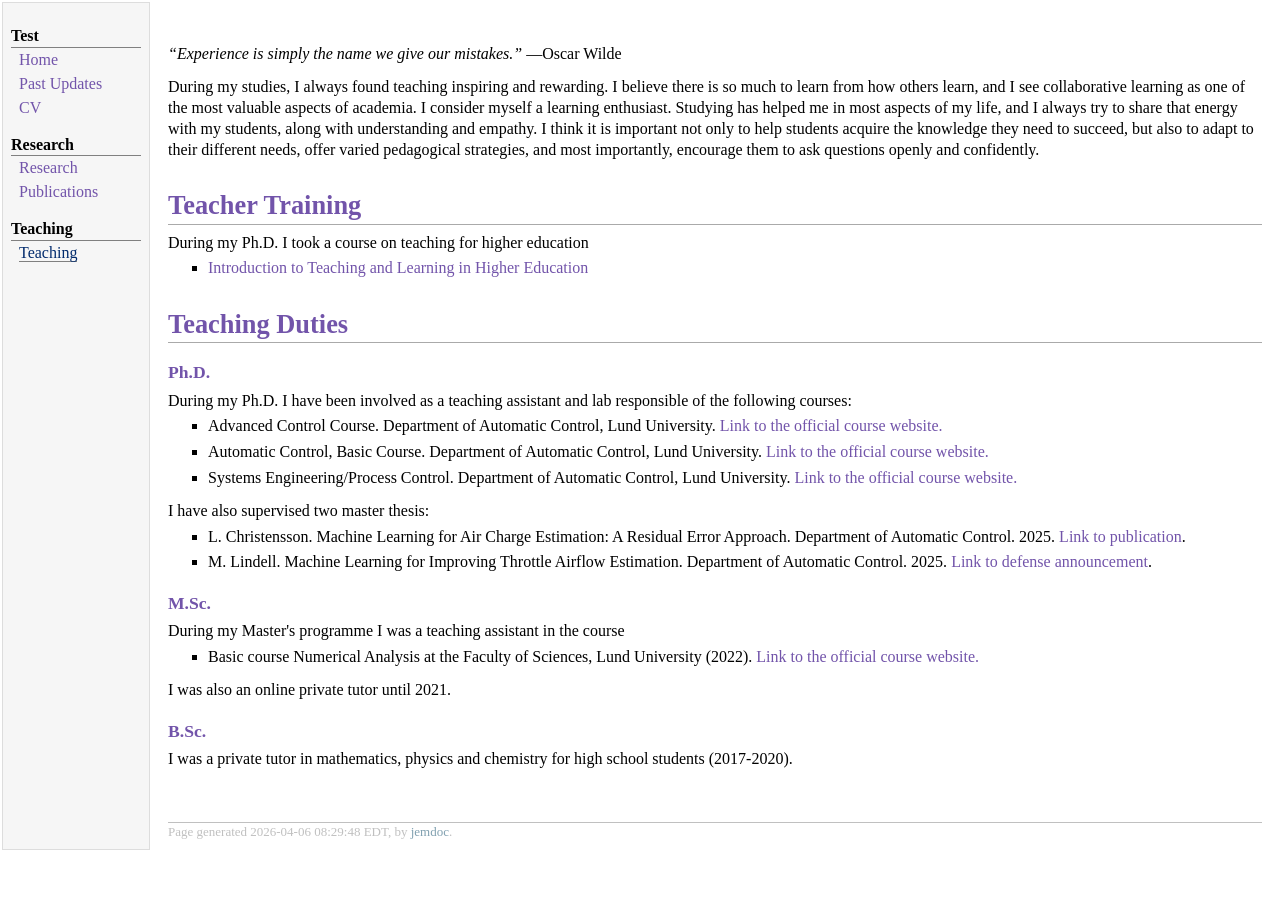
<file: teaching.html>
<!DOCTYPE html PUBLIC "-//W3C//DTD XHTML 1.1//EN"
  "http://www.w3.org/TR/xhtml11/DTD/xhtml11.dtd">
<html xmlns="http://www.w3.org/1999/xhtml" xml:lang="en">
<head>
<meta name="generator" content="jemdoc, see http://jemdoc.jaboc.net/" />
<meta http-equiv="Content-Type" content="text/html;charset=utf-8" />
<link rel="stylesheet" href="jemdoc.css" type="text/css" />
<title>Alba Gurpegui - Academic Webpage</title>
</head>
<body>
<table summary="Table for page layout." id="tlayout">
<tr valign="top">
<td id="layout-menu">
<div class="menu-category">Test</div>
<div class="menu-item"><a href="/index.html">Home</a></div>
<div class="menu-item"><a href="/pastupdates.html">Past&nbsp;Updates</a></div>
<div class="menu-item"><a href="/CV.html">CV</a></div>
<div class="menu-category">Research</div>
<div class="menu-item"><a href="/research.html">Research</a></div>
<div class="menu-item"><a href="/publications.html">Publications</a></div>
<div class="menu-category">Teaching</div>
<div class="menu-item"><a href="/teaching.html" class="current">Teaching</a></div>
</td>
<td id="layout-content">
<p><br />
<br />
<i>&ldquo;Experience is simply the name we give our mistakes.&rdquo;</i> —Oscar Wilde</p>
<p>During my studies, I always found teaching inspiring and rewarding. 
I believe there is so much to learn from how others learn, and I see 
collaborative learning as one of the most valuable aspects of academia. 
I consider myself a learning enthusiast. Studying has helped me in most aspects of my 
life, and I always try to share that energy with my students, along with understanding 
and empathy. I think it is important not only to help students acquire the knowledge 
they need to succeed, but also to adapt to their different needs, offer varied pedagogical 
strategies, and most importantly, encourage them to ask questions openly and confidently.</p>
<h1>Teacher Training</h1>
<p>During my Ph.D. I took a course on teaching for higher education</p>
<ul>
<li><p><a href="https://www.lth.se/index.php?id=254941">Introduction to Teaching and Learning in Higher Education</a></p>
</li>
</ul>
<h1>Teaching Duties</h1>
<h3>Ph.D.</h3>
<p>During my Ph.D. I have been involved as a teaching assistant and lab responsible of the following courses:</p>
<ul>
<li><p>Advanced Control Course. Department of Automatic Control, Lund University. 
<a href="https://kurser.lth.se/kursplaner/senaste-en/FRTN55.html">Link to the official course website.</a> </p>
</li>
<li><p>Automatic Control, Basic Course. Department of Automatic Control, Lund University. 
<a href="https://kurser.lth.se/kursplaner/25_26-en/FRTF05.html">Link to the official course website.</a> </p>
</li>
<li><p>Systems Engineering/Process Control. Department of Automatic Control, Lund University.
<a href="https://www.control.lth.se/education/engineering-program/frtf10frtn25-systems-engineeringprocess-control/">Link to the official course website.</a> </p>
</li>
</ul>
<p>I have also supervised two master thesis:</p>
<ul>
<li><p>L. Christensson. Machine Learning for Air Charge Estimation: A Residual Error Approach. Department of Automatic Control. 2025.
<a href="https://lup.lub.lu.se/student-papers/search/publication/9222618">Link to publication</a>.</p>
</li>
<li><p>M. Lindell. Machine Learning for Improving Throttle Airflow Estimation. Department of Automatic Control. 2025. 
<a href="https://www.control.lth.se/events/?evenemang=master-thesis-presentation-martin-lindell-machine-learning-improving-throttle-airflow-estimation">Link to defense announcement</a>.</p>
</li>
</ul>
<h3>M.Sc.</h3>
<p>During my Master's programme I was a teaching assistant in the course </p>
<ul>
<li><p>Basic course Numerical Analysis at the Faculty of Sciences, Lund University (2022).
<a href="https://www.lunduniversity.lu.se/study/numerical-analysis-basic-course-NUMA41">Link to the official course website.</a></p>
</li>
</ul>
<p>I was also an online private tutor until 2021.</p>
<h3>B.Sc.</h3>
<p>I was a private tutor in mathematics, physics and chemistry for high school students (2017-2020).</p>
<div id="footer">
<div id="footer-text">
Page generated 2026-04-06 08:29:48 EDT, by <a href="http://jemdoc.jaboc.net/">jemdoc</a>.
</div>
</div>
</td>
</tr>
</table>
<!-- This script will be injected in the pages of the site to collect visiting info fpr Google analytics.-->
<!-- Use your GoogleAnalytics ID, update the following code and the MY_ID with yours (used two times.)  -->
<script async src="https://www.googletagmanager.com/gtag/js?id=MY_ID"></script>
<script>
  window.dataLayer = window.dataLayer || [];
  function gtag(){dataLayer.push(arguments);}
  gtag('js', new Date());
  gtag('config', 'MY_ID');
</script>
</body>
</html>
</file>
<file: jemdoc.css>
/* Css for the TABLE in research page */
#TABLE_HOME_HEAD {
	border-width: 0px;
	border-style: none;
	width: 100%;
}

#TABLE_HOME_HEAD td { 
	border-width: 0px;
	padding-left: 0px;
	border-style: none;	
	text-align: left;
	vertical-align: top;
	width: 100%;
}

#TABLE_HOME_HEAD tbody tr td:nth-child(1) {
	width: 100%;
}
/* Specific css for tables in members page */
#TABLE_MEMBERS {
	border-color: gray;
	border-width: 1px;
}

#TABLE_MEMBERS tr.r1 { 
	font-weight: bold; 
	background-color: #cfb0ff;
}
#TABLE_MEMBERS td { 
    text-align: left;
}

#TABLE_MEMBERS tbody tr td:nth-child(1) {
	width: 15em;
	min-width: 15em;
	max-width: 15em;
	word-break: break-all;
}

#TABLE_MEMBERS tbody tr td:nth-child(2) {
	width:14em;
	min-width: 14em;
	max-width: 14em;
	word-break: break-all;
}

#TABLE_MEMBERS tbody tr td:nth-child(3) {
	min-width: 8em;
	word-break: break-all;
	/*font-family: 'Times New Roman', Times, serif;*/
}


/* Css for the TABLE in contacts page */
#TABLE_CONTACTS {
	border-width: 0px;
	border-style: none;
}

#TABLE_CONTACTS td { 
	border-width: 0px;
	border-style: none;	
	text-align: left;
	vertical-align: top;
}

/* Css for the TABLE in research page */
#TABLE_RESEARCH {
	border-width: 0px;
	border-style: none;
}

#TABLE_RESEARCH td { 
	border-width: 0px;
	border-style: none;	
	text-align: justify;
	vertical-align: top;
}

#TABLE_RESEARCH tbody tr td:nth-child(1) {
	width: 100%;
}

/* Css for the popup in news page */
.popup {
	position: absolute;
	width: 50%;
	height: 20%;
	z-index: 15;
	top: 25%;
	left: 25%;
	background: transparent;
  }
  
  /* The actual popup */
  .popup .popuptext {
	visibility: hidden;
	background-color: #555;
	color: #fff;
	text-align: left;
	border-radius: 4px;
	padding: 8px 8px;
	z-index: 1;
  }
  
  /* Popup arrow */
  .popup .popuptext::after {
	position: absolute;
	border-width: 5px;
	border-style: solid;
  }
  
  /* Toggle this class - hide and show the popup */
  .popup .show {
	visibility: visible;
	-webkit-animation: fadeIn 1s;
	animation: fadeIn 1s;
  }
  
  /* Add animation (fade in the popup) */
  @-webkit-keyframes fadeIn {
	from {opacity: 0;} 
	to {opacity: 1;}
  }
  
  @keyframes fadeIn {
	from {opacity: 0;}
	to {opacity:1 ;}
  }


/* Default css file for jemdoc. */
table#tlayout {
    border: none;
    border-collapse: separate;
	background: white;
	width: 100%;
}

body {
	background: white;
	font-family: Georgia, serif;
	padding-bottom: 8px;
	margin: 0;
}

#layout-menu {
	background: #f6f6f6;
	border: 1px solid #dddddd;
	padding-top: 0.5em;
	padding-left: 8px;
	padding-right: 8px;
	font-size: 1.0em;
	width: 130px;
	white-space: nowrap;
    text-align: left;
    vertical-align: top;
}

#layout-menu td {
	background: #f4f4f4;
    vertical-align: top;
}

#layout-content {
	padding-top: 0.0em;
	padding-left: 1.0em;
	padding-right: 1.0em;
    border: none;
    background: white;
    text-align: left;
    vertical-align: top;
}

#layout-menu a {
	line-height: 1.5em;
	margin-left: 0.5em;
}

tt {
    background: #ffffdd;
}

pre, tt {
	font-size: 90%;
	font-family: monaco, monospace;
}

a, a > tt {
	/* color: #224b8d; */
	color: #7254aa;
	text-decoration: none;
}

a:hover {
	border-bottom: 1px gray dotted;
}

#layout-menu a.current:link, #layout-menu a.current:visited {
	color: #022b6d;
	border-bottom: 1px gray solid;
}
#layout-menu a:link, #layout-menu a:visited, #layout-menu a:hover {
	/* color: #527bbd; */
	color: #7254aa;
	text-decoration: none;
}
#layout-menu a:hover {
	text-decoration: none;
}

div.menu-category {
	border-bottom: 1px solid gray;
	margin-top: 0.8em;
	padding-top: 0.2em;
	padding-bottom: 0.1em;
	font-weight: bold;
}

div.menu-item {
	padding-left: 16px;
	text-indent: -16px;
}

div#toptitle {
	padding-bottom: 0.2em;
	margin-bottom: 1.5em;
	border-bottom: 3px double gray;
}

/* Reduce space if we begin the page with a title. */
div#toptitle + h2, div#toptitle + h3 {
	margin-top: -0.7em;
}

div#subtitle {
	margin-top: 0.0em;
	margin-bottom: 0.0em;
	padding-top: 0em;
	padding-bottom: 0.1em;
}

em {
	font-style: italic;
}

strong {
	font-weight: bold;
}


h1, h2, h3 {
	/* color: #527bbd; */
	color: #7254aa;
	margin-top: 0.7em;
	margin-bottom: 0.3em;
	padding-bottom: 0.2em;
	line-height: 1.0;
	padding-top: 0.5em;
	border-bottom: 1px solid #aaaaaa;
}

h1 {
	font-size: 165%;
}

h2 {
	padding-top: 0.8em;
	font-size: 125%;
}

h2 + h3 {
    padding-top: 0.2em;
}

h3 {
	font-size: 110%;
	border-bottom: none;
}

p {
	margin-top: 0.0em;
	margin-bottom: 0.8em;
	padding: 0;
	line-height: 1.3;
}

pre {
	padding: 0;
	margin: 0;
}

div#footer {
	font-size: small;
	border-top: 1px solid #c0c0c0;
	padding-top: 0.1em;
	margin-top: 4.0em;
	color: #c0c0c0;
}

div#footer a {
	color: #80a0b0;
}

div#footer-text {
	float: left;
	padding-bottom: 8px;
}

ul, ol, dl {
	margin-top: 0.2em;
	padding-top: 0;
	margin-bottom: 0.8em;
}

dt {
	margin-top: 0.5em;
	margin-bottom: 0;
}

dl {
	margin-left: 20px;
}

dd {
	color: #222222;
}

dd > *:first-child {
	margin-top: 0;
}

ul {
	list-style-position: outside;
	list-style-type: square;
}

p + ul, p + ol {
	margin-top: -0.5em;
}

li ul, li ol {
	margin-top: -0.3em;
}

ol {
	list-style-position: outside;
	list-style-type: decimal;
}

li p, dd p {
	margin-bottom: 0.3em;
}


ol ol {
	list-style-type: lower-alpha;
}

ol ol ol {
	list-style-type: lower-roman;
}

p + div.codeblock {
	margin-top: -0.6em;
}

div.codeblock, div.infoblock {
	margin-right: 0%;
	margin-top: 1.2em;
	margin-bottom: 1.3em;
}

div.blocktitle {
	font-weight: bold;
	color: #cd7b62;
	margin-top: 1.2em;
	margin-bottom: 0.1em;
}

div.blockcontent {
	border: 1px solid silver;
	padding: 0.3em 0.5em;
}

div.infoblock > div.blockcontent {
	background: #ffffee;
}

div.blockcontent p + ul, div.blockcontent p + ol {
	margin-top: 0.4em;
}

div.infoblock p {
	margin-bottom: 0em;
}

div.infoblock li p, div.infoblock dd p {
	margin-bottom: 0.5em;
}

div.infoblock p + p {
	margin-top: 0.8em;
}

div.codeblock > div.blockcontent {
	background: #f6f6f6;
}

span.pycommand {
	color: #000070;
}

span.statement {
	color: #008800;
}
span.builtin {
	color: #000088;
}
span.special {
	color: #990000;
}
span.operator {
	color: #880000;
}
span.error {
	color: #aa0000;
}
span.comment, span.comment > *, span.string, span.string > * {
	color: #606060;
}

@media print {
	#layout-menu { display: none; }
}

#fwtitle {
	margin: 2px;
}

#fwtitle #toptitle {
	padding-left: 0.5em;
	margin-bottom: 0.5em;
}

#layout-content h1:first-child, #layout-content h2:first-child, #layout-content h3:first-child {
	margin-top: -0.7em;
}

div#toptitle h1, #layout-content div#toptitle h1 {
	margin-bottom: 0.0em;
	padding-bottom: 0.1em;
	padding-top: 0;
	margin-top: 0.5em;
	border-bottom: none;
}

img.eq {
	padding: 0;
	padding-left: 0.1em;
	padding-right: 0.1em;
	margin: 0;
}

img.eqwl {
	padding-left: 2em;
	padding-top: 0.6em;
	padding-bottom: 0.2em;
	margin: 0;
}

table {
    border: 2px solid black;
    border-collapse: collapse;
}

td {
    padding: 2px;
    padding-left: 0.5em;
    padding-right: 0.5em;
    text-align: center;
    border: 1px solid gray;
}

table + table {
    margin-top: 1em;
}

tr.heading {
    font-weight: bold;
    border-bottom: 2px solid black;
}

img {
    border: none;
}

table.imgtable, table.imgtable td {
    border: none;
    text-align: left;
}

/* extra y MK */

.pointer {cursor: pointer;}
.float {float: left;}
.padright10px {padding-right: 10px;}
.center {
	display: block;
	margin-left: auto;
	margin-right: auto;
  }
</file>
